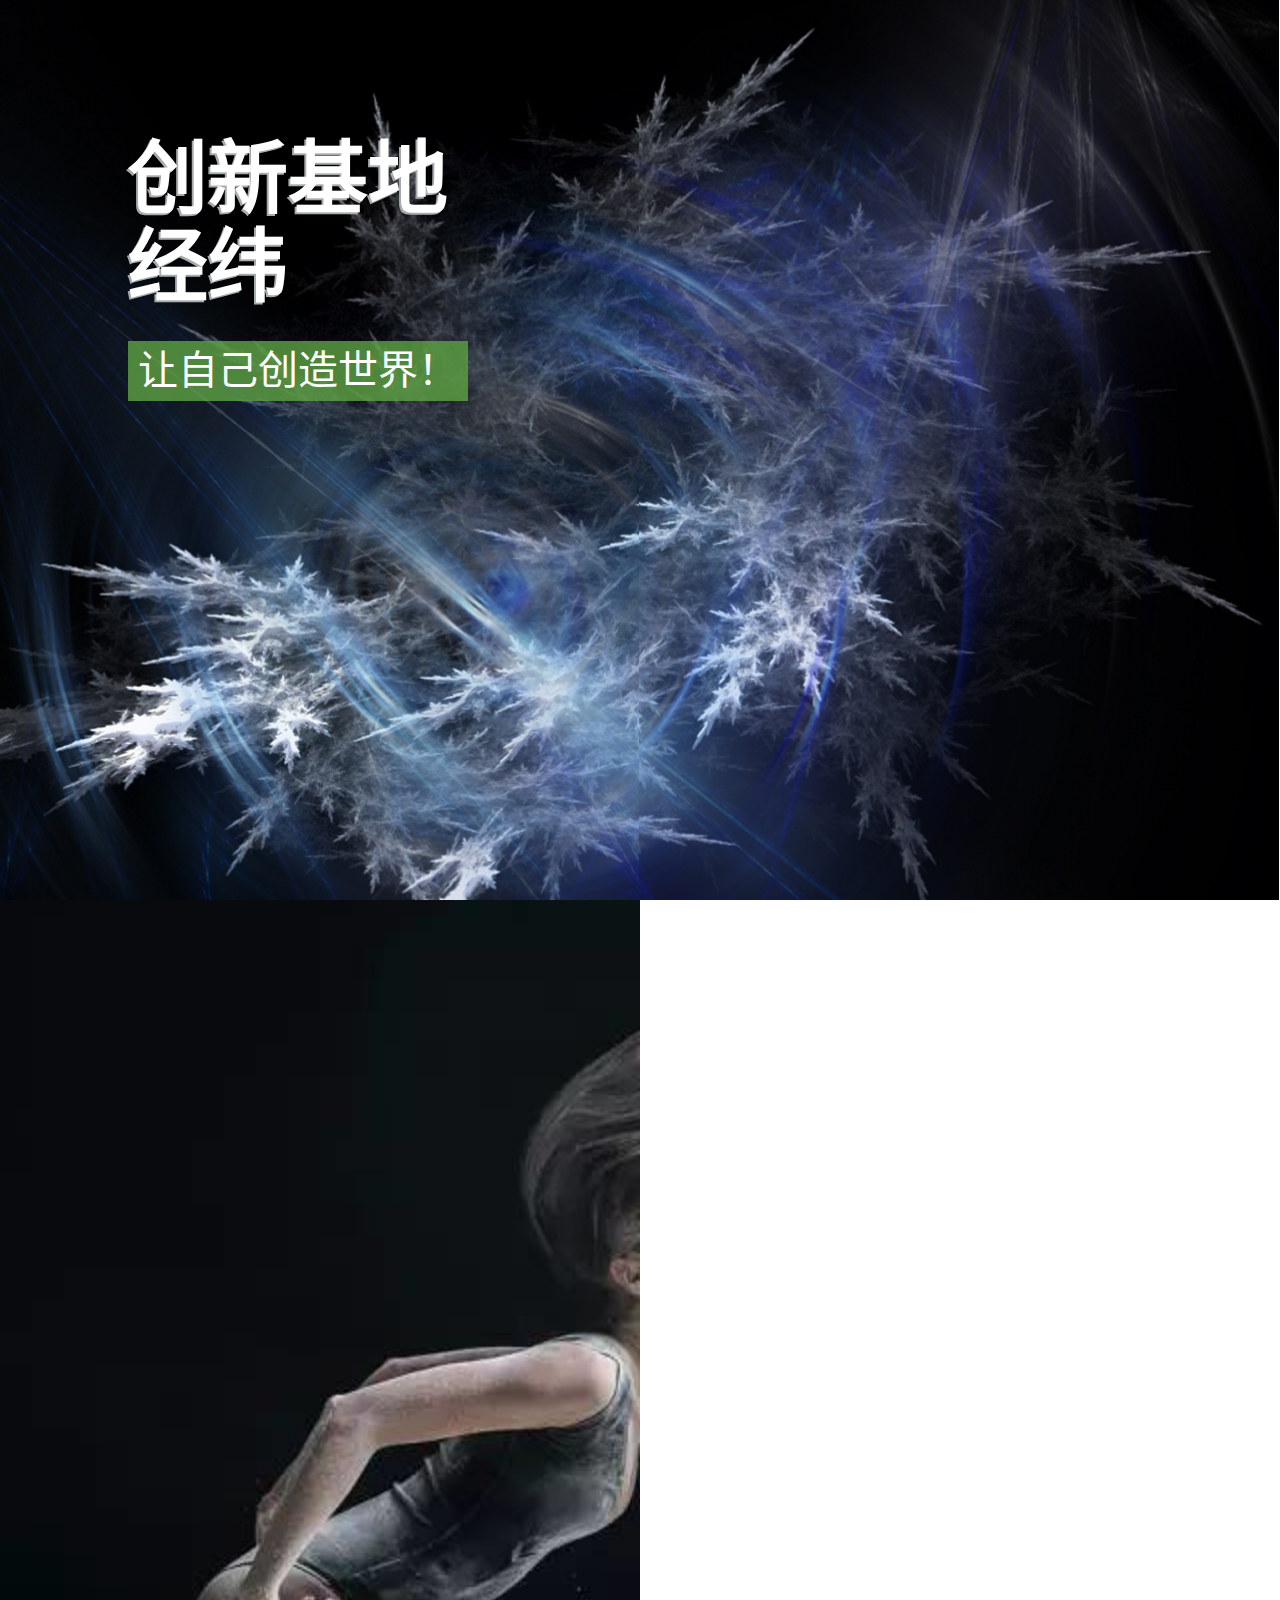
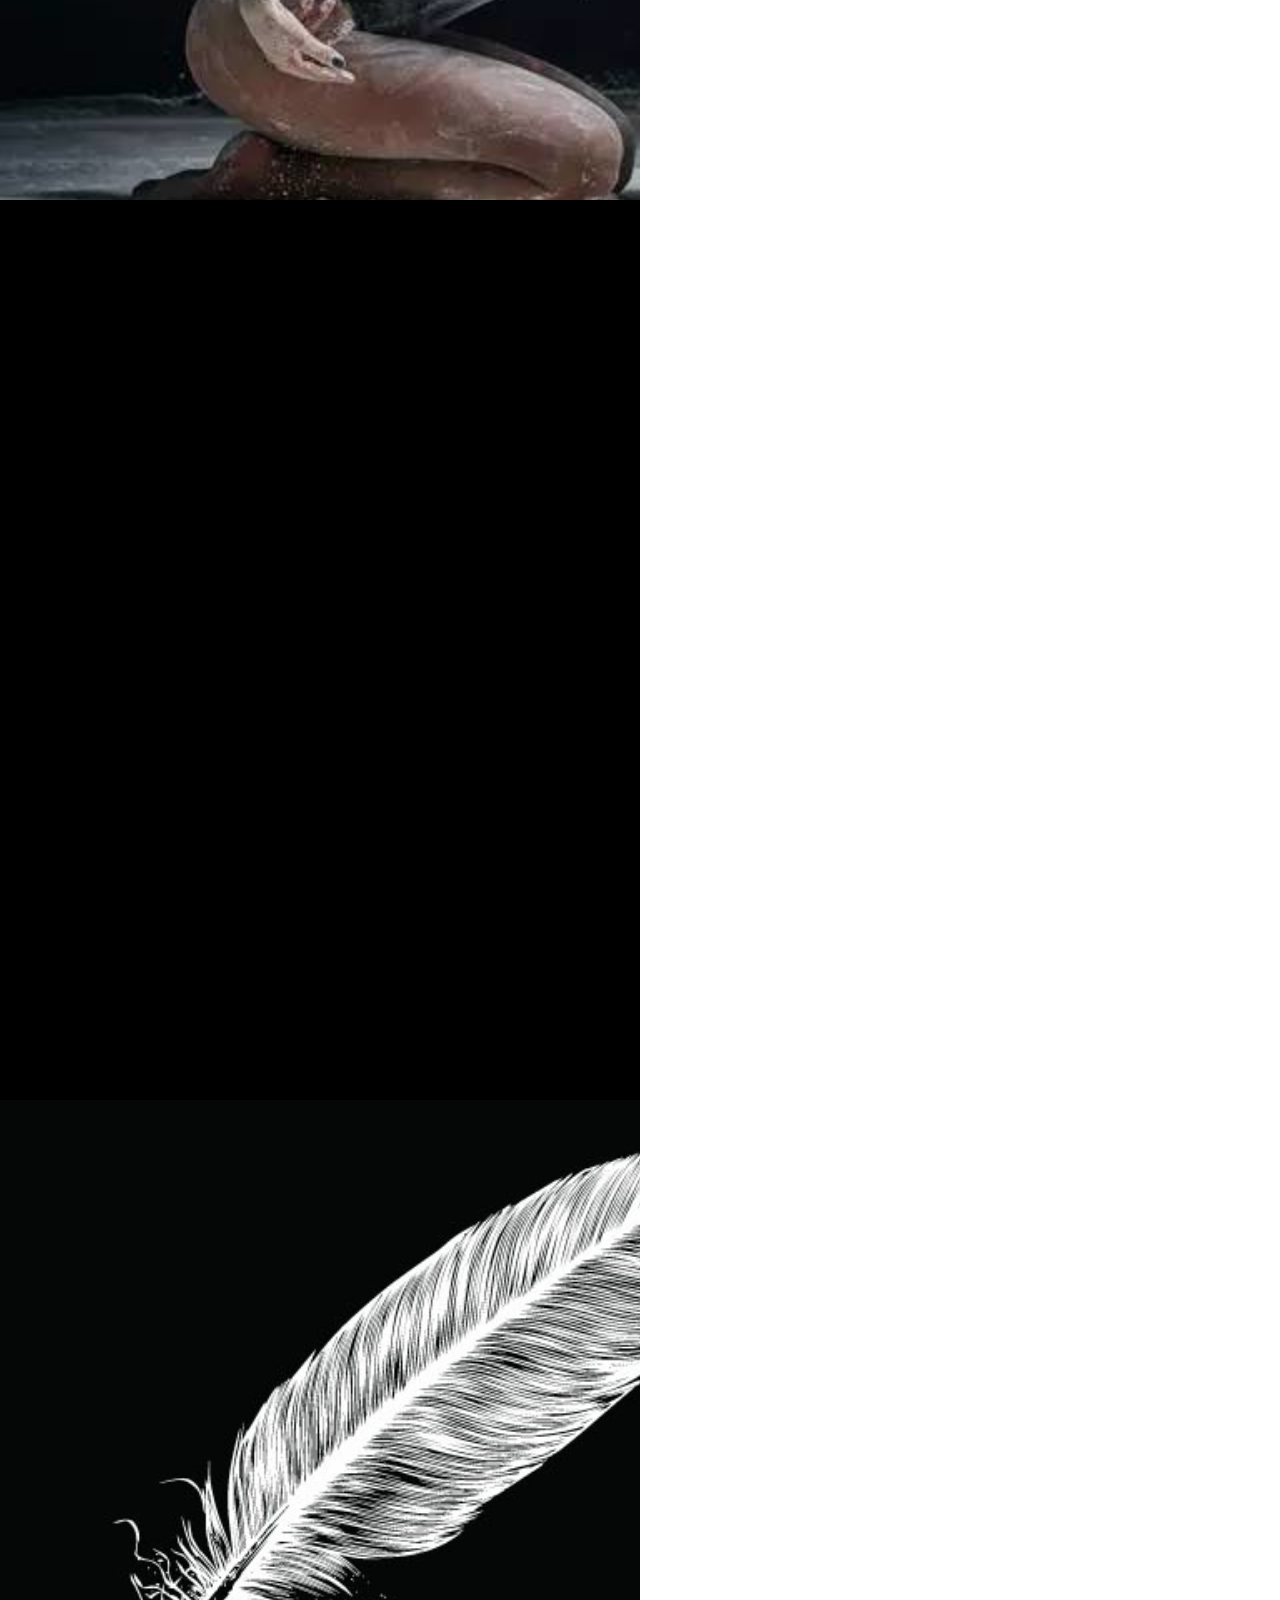
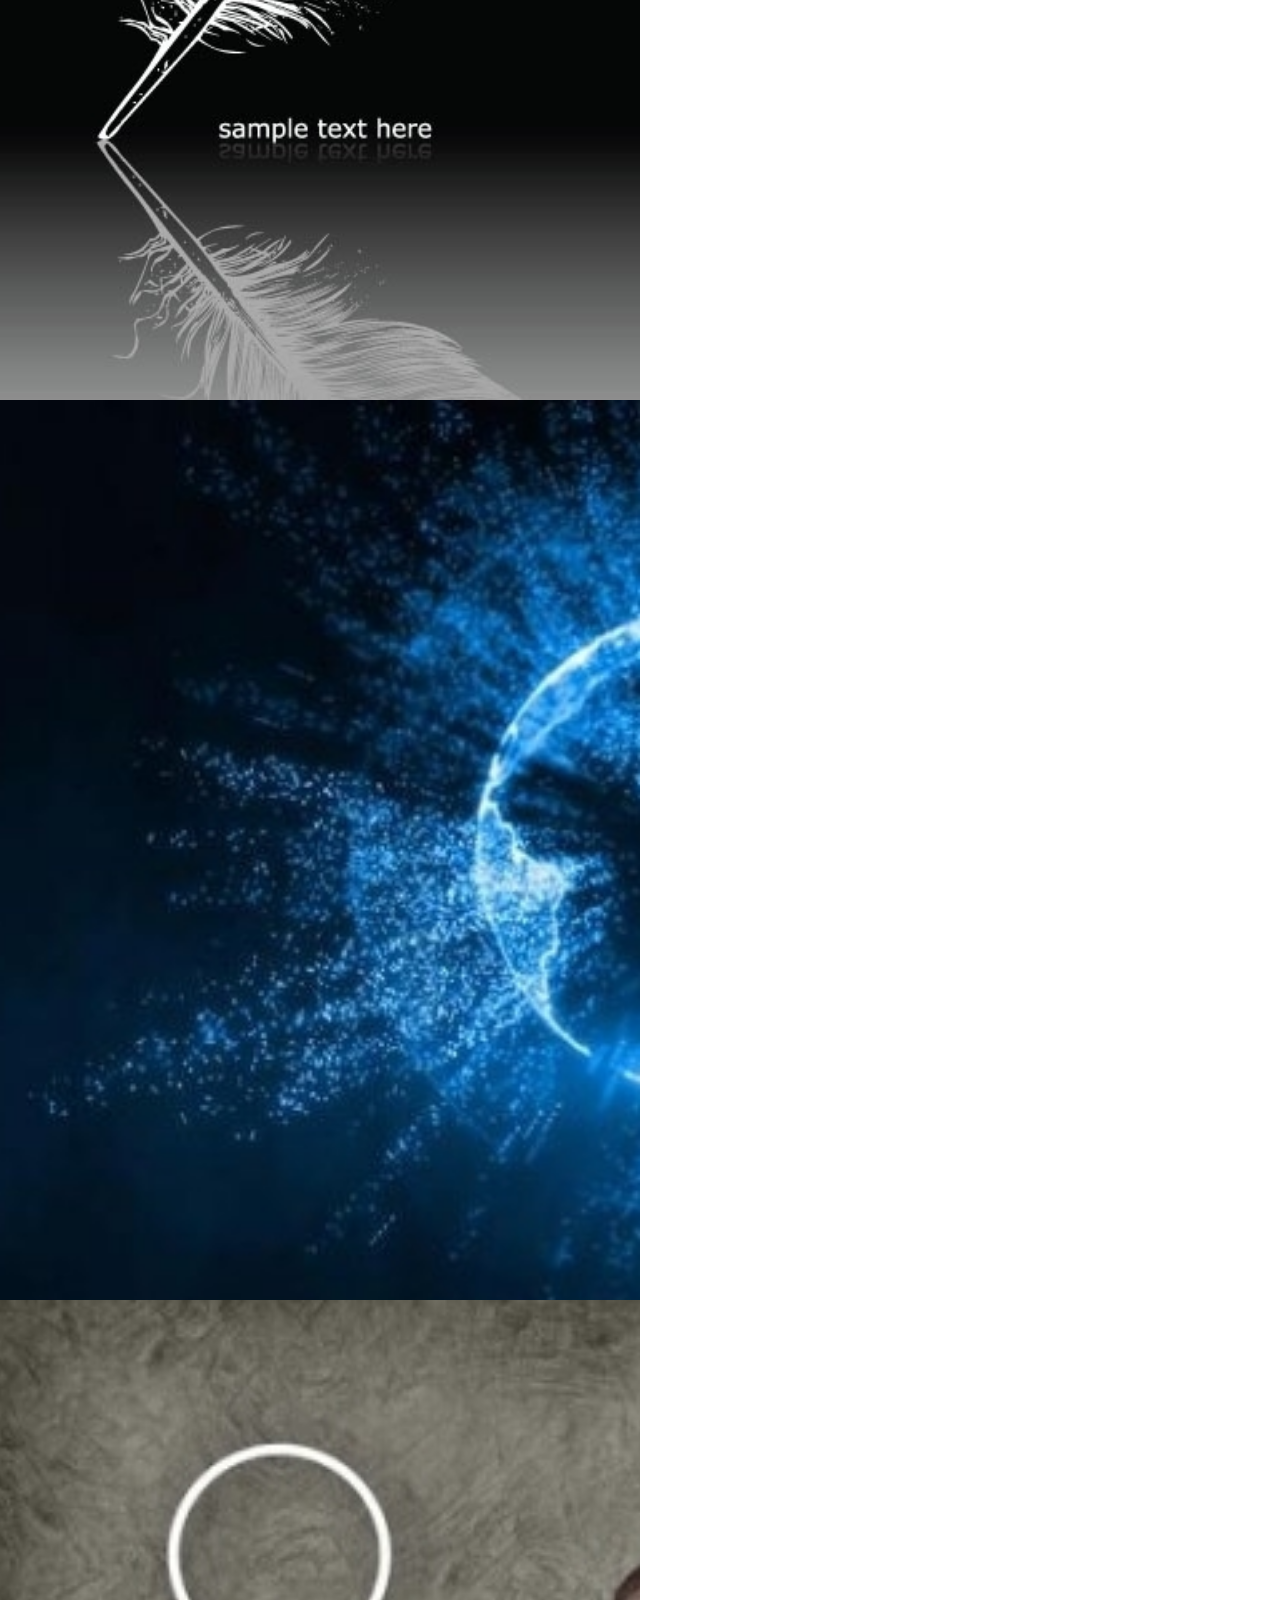
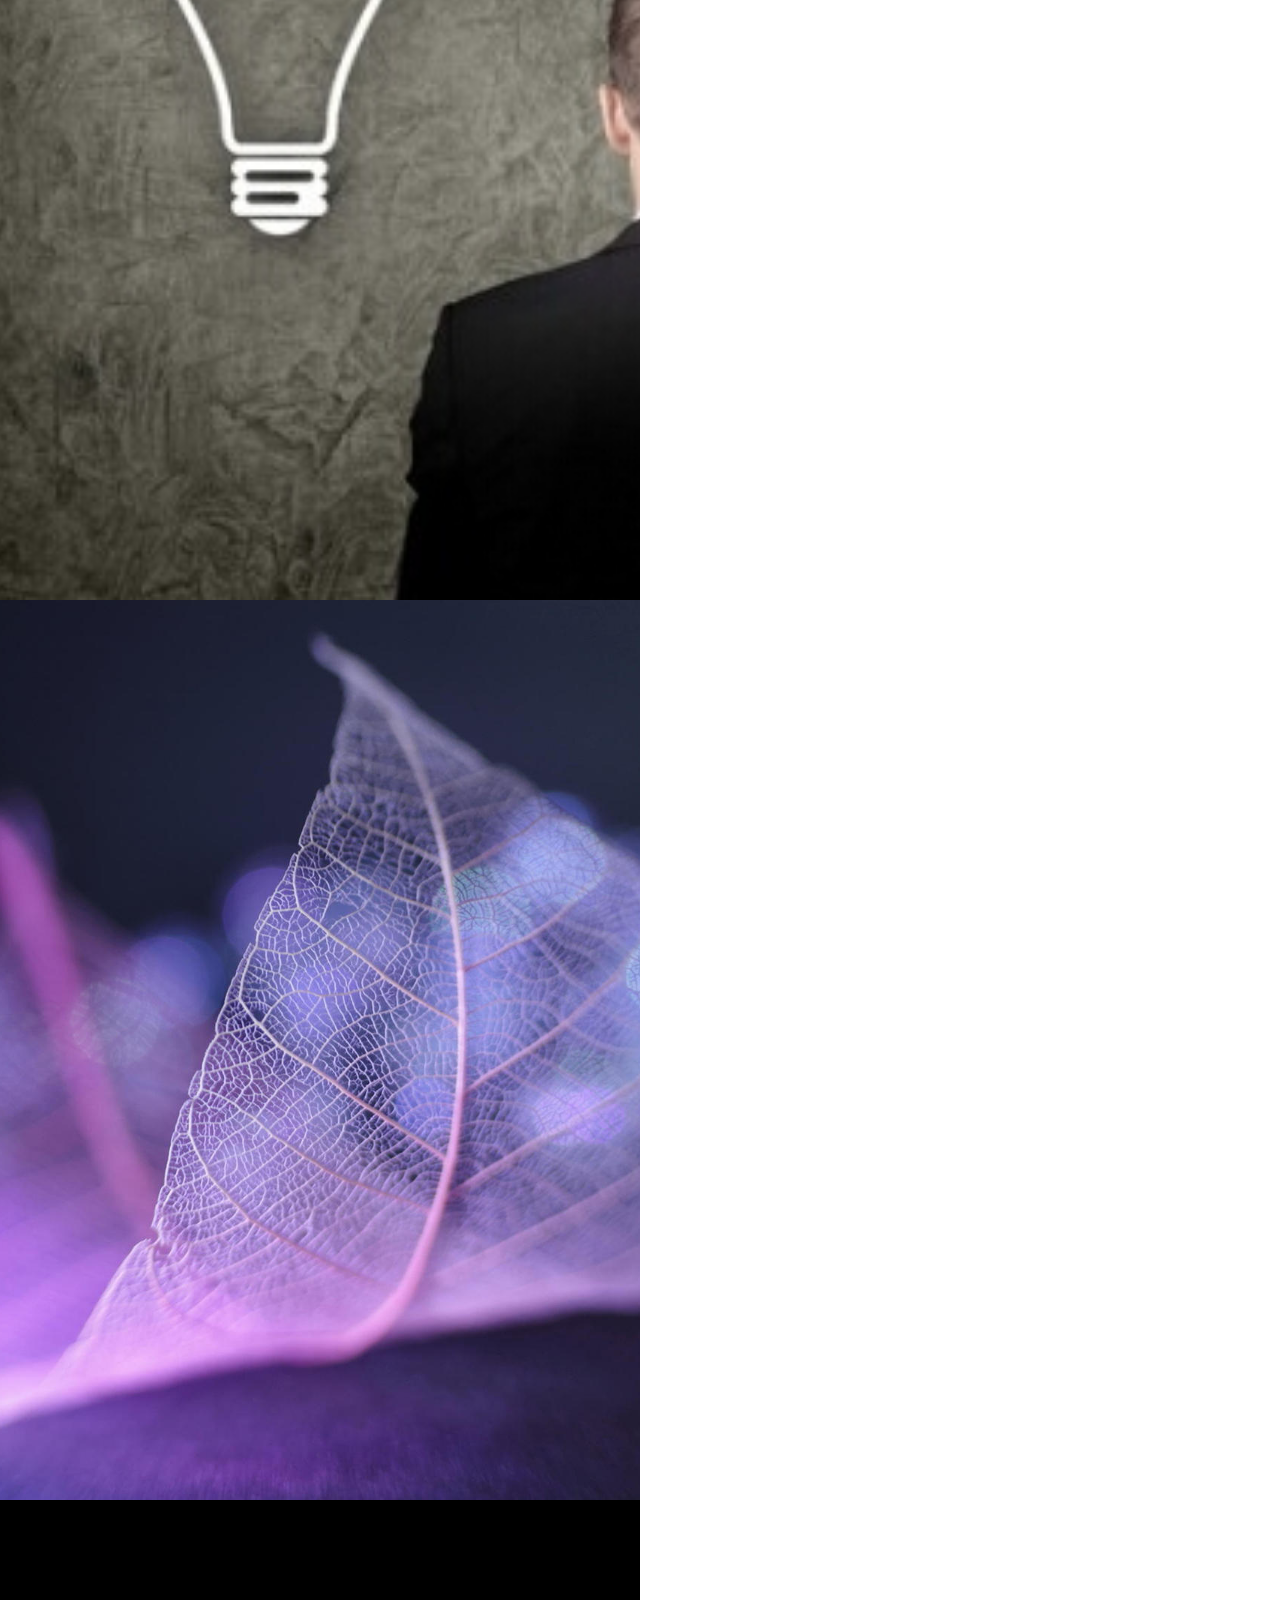
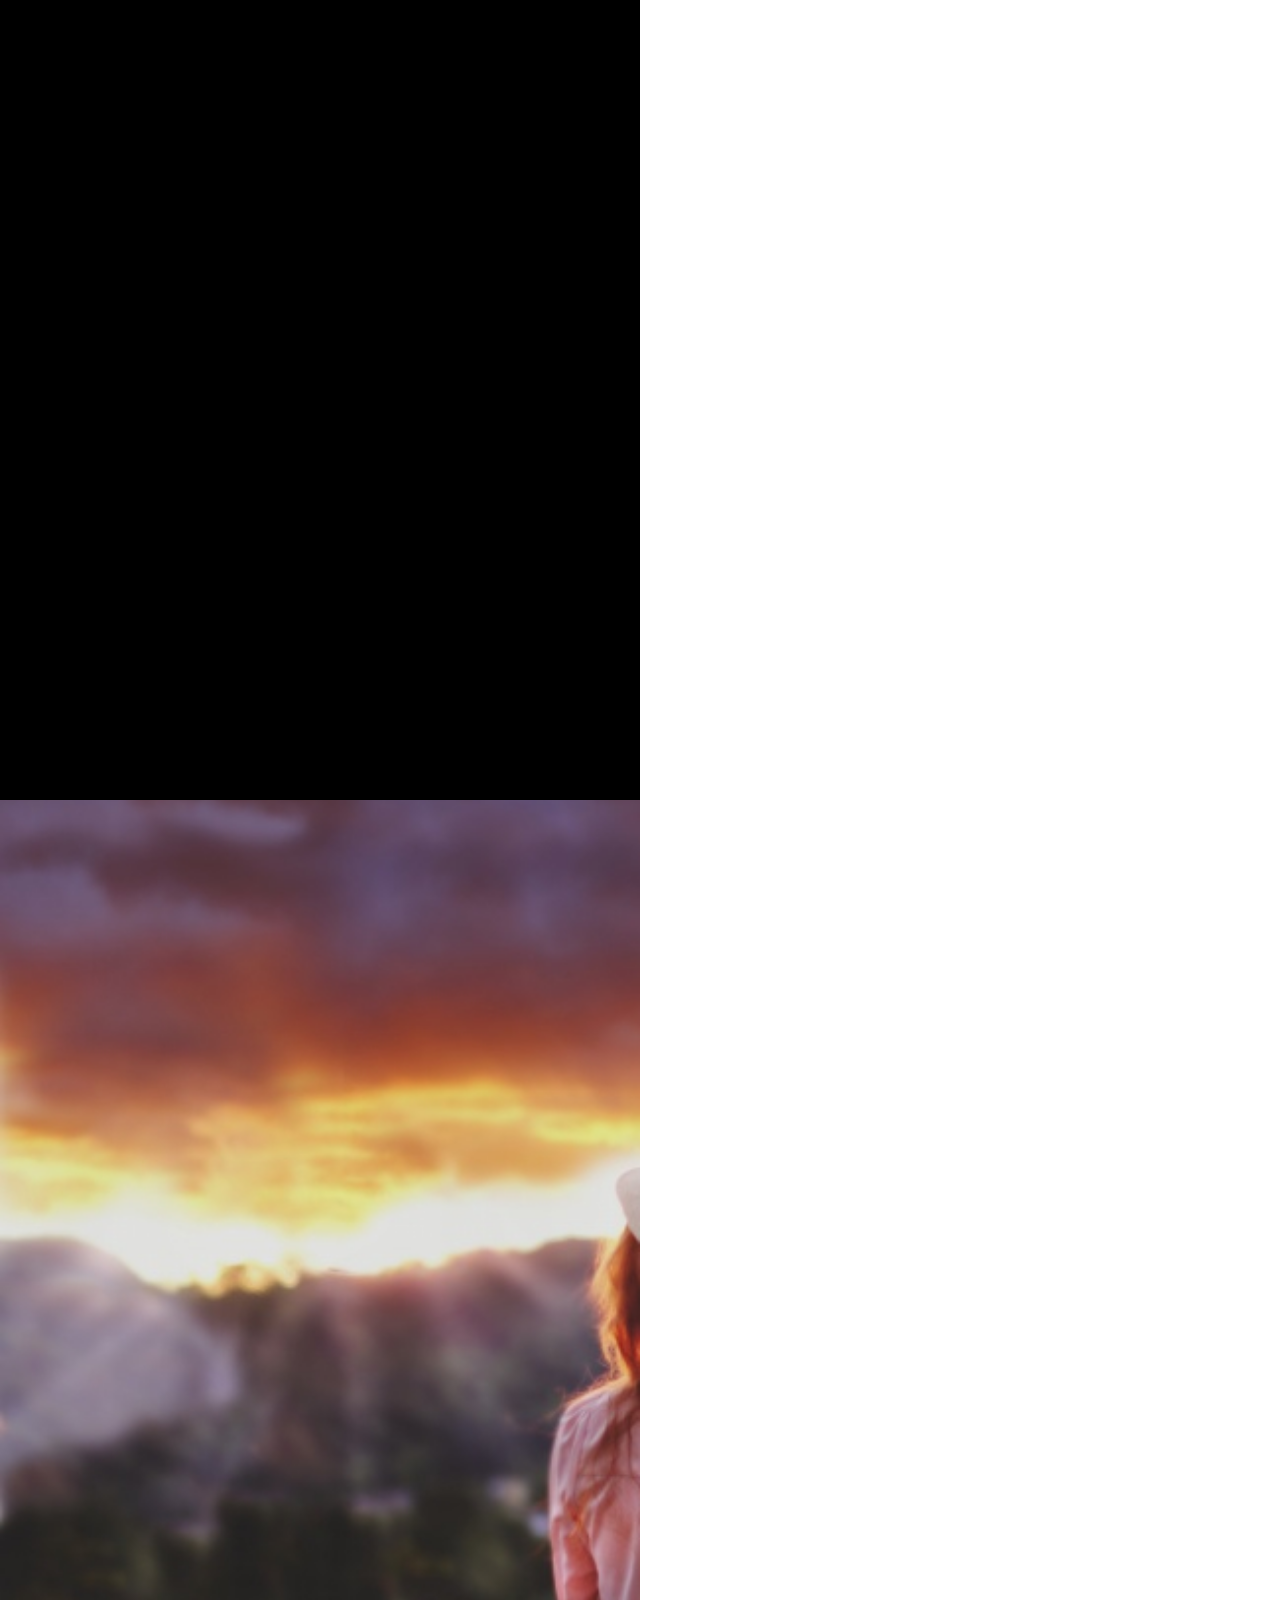
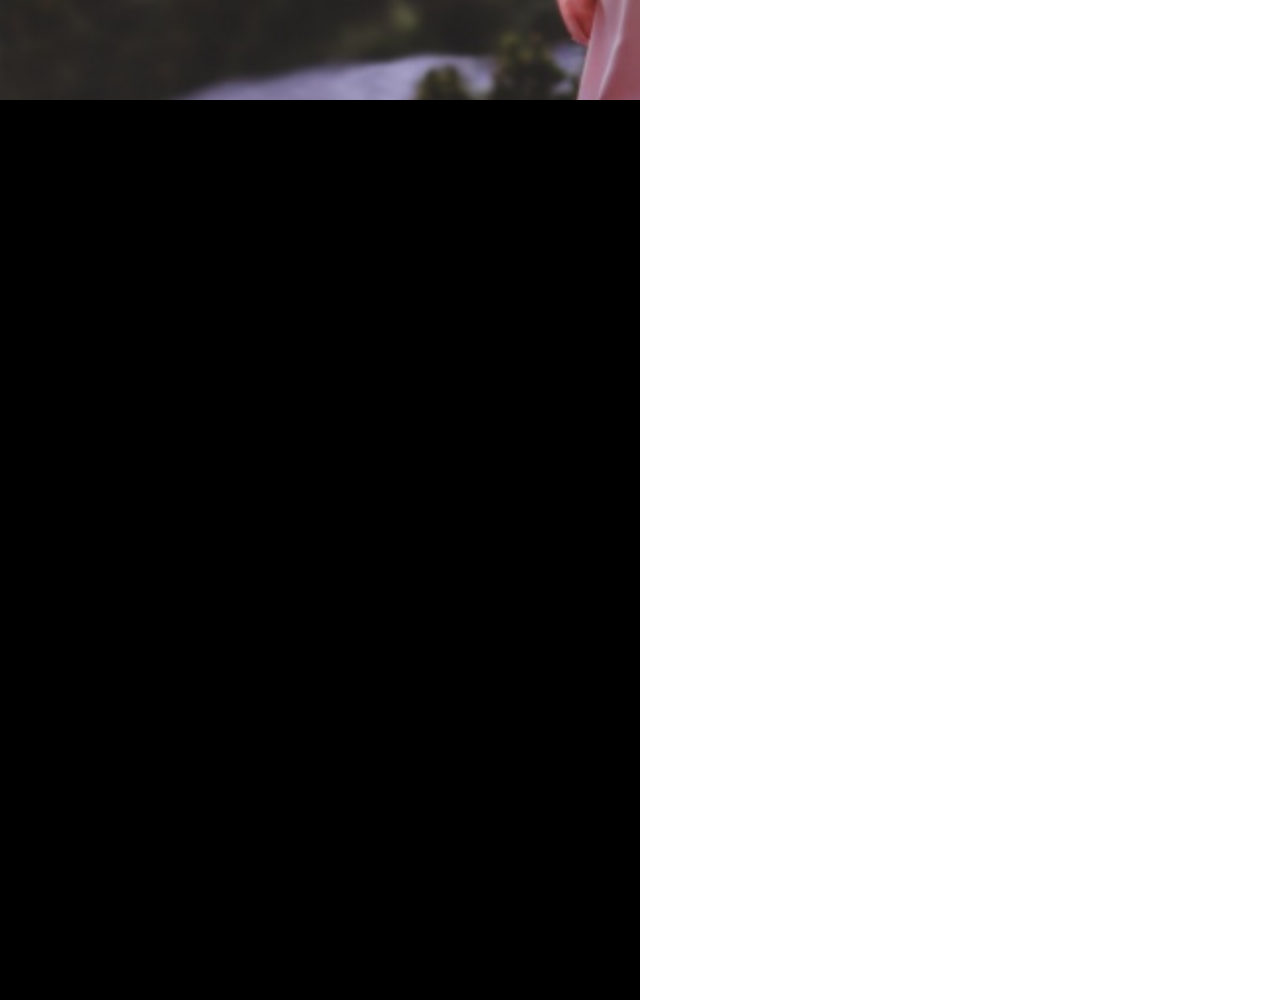
<file: JW/first.html>
<!DOCTYPE html>
<html lang="zh-CN">
<head>
<meta charset="utf-8">
<meta name="viewport" content="user-scalable=1.0,initial-scale=1.0,minimum-scale=1.0,maximum-scale=1.0">
<link rel="stylesheet" href="css/jquery.multiscroll.css">
<style>
* { margin: 0; padding: 0;}
body { font-size: 100%;}
h1, h2, h3, h4, h5, h6 { font-size: 100%;}



.dowebok-Wrap { -webkit-transition:opacity 1s; -moz-transition:opacity 1s; -o-transition:opacity 1s; transition: opacity 1s;}

.ms-section { font-family: "Microsoft Yahei"; color: #fff;}
.ms-section { background-position: 50% 50%; background-repeat: no-repeat; background-size: cover;}
.ms-section10 { background-color: #000;}

.ms-left .ms-section1 { background-image: url(images/l1.jpg);}
.ms-left .ms-section2 { background-image: url(images/l2.jpg);}
.ms-left .ms-section3 { background-color: #000;}
.ms-left .ms-section4 { background-image: url(images/l4.jpg);}
.ms-left .ms-section4.down { background-image: url(images/l4-2.jpg);}
.ms-left .ms-section5 { background-image: url(images/l5.jpg);}
.ms-left .ms-section6 { background-image: url(images/l6.jpg);}
.ms-left .ms-section7 { background-image: url(images/l7.jpg);}
.ms-left .ms-section8 { background-color: #000;}
.ms-left .ms-section9 { background-image: url(images/l9.jpg);}

.ms-right .ms-section1 { background-image: url(images/l11.jpg);}
.ms-right .ms-section2 { background-image: url(images/r2.jpg);}
.ms-right .ms-section3 { background-image: url(images/r3.jpg);}
.ms-right .ms-section3.turnOn { background-image: url(images/r3-2.jpg);}
.ms-right .ms-section4 { background-color: #000;}
.ms-right .ms-section5 { background-image: url(images/r5.jpg);}
.ms-right .ms-section6 { background-image: url(images/r6.jpg);}
.ms-right .ms-section7 { background-color: #000;}
.ms-right .ms-section8 { background-image: url(images/r8.jpg);}
.ms-right .ms-section9 { background-image: url(images/r9.jpg);}

.ms-left .ms-section1 h1 strong { line-height: 1.1em; font-size: 5em; text-transform: uppercase; text-shadow: -2px 2px 0 #a6acae;}
.ms-left .ms-section1 h1 span { display: block;}
.ms-section1 .txt { position: relative; left: -100%; top: 15%; opacity: 0; transition-duration: 0.5s;}
.green-box { display: inline-block; margin-top: 30px; padding: 6px 10px; line-height: 1.2em; font-size: 2.5em; background: url(images/bg-greenbox.png) 0 0 repeat; *display: inline; zoom: 1;}

.button { display: inline-block; margin-top: 30px; padding: 7px 73px 7px 25px; font-size: 1.5em; color: #fff; text-decoration: none; background: url(images/button.gif) right;}
.button2 { padding: 7px 25px 7px 60px; background: url(images/button-left.gif) 0 no-repeat;}

.ms-section .txt2 { position: relative; top: 20%; padding: 0 15%;}
.ms-section .txt2 h2 { margin-bottom: 30px; font-size: 4em; line-height: 1.1em; text-shadow: -2px 2px 0 #a6acae; text-transform: uppercase;}
.ms-section .txt2 h2 span { display: block;}
.ms-section .txt2 h3 { margin: 20px 0; font-size: 2em;}
.ms-section .txt2 p { font-size: 1.5em;}

.ms-section2 .txt2 { position: absolute; left: 0; top: 75%; width: 100%; padding: 0; text-align: center;}
.ms-left .txt2 { left: -100%; transition-duration: 0.5s;}
.ms-right .txt2 { left: 100%; transition-duration: 0.5s;}

.active .txt2 { left: 0; transition-delay: 1s;}
.active .txt { left: 20%; opacity: 1; transition-delay: 1s;}

#loading123 { position: absolute; left: 0; top: 0; width: 100%; height: 100%; background: #fff url(images/loading.gif) 50% no-repeat;}
</style>
</head>

<body>
<div class="dowebok-Wrap">
	<div class="ms-left">
		<div class="ms-section ms-section1">
			<div class="txt">
				<h1><strong>创新基地 <span>经纬</span></strong></h1>
				<p class="green-box">让自己创造世界！</p>
			</div>
		</div>
		<div class="ms-section ms-section2">
			<div class="txt2">
				<h2>Insist</h2>
				<p>成功的秘诀是走向目的的坚持。 —— 狄斯雷利</p>
			</div>
		</div>
		<div class="ms-section ms-section3">
			<div class="txt2">
				<h2>software<span>fanatics</span>
				<span>devotion to beauty</span></h2>
				<h3>优秀的软件需要</h3>
				<p>开发者对美有着近乎狂热的追求</p>
				
			</div>
		</div>
		<div class="ms-section ms-section4">
		</div>
		<div class="ms-section ms-section5">
			<div class="txt2">
				<h2>SOFTWARE <span>CHANGE</span> <span>WORLD</span></h2>
				<h3>在我们所处的时代</h3>
				<p>软件已经改变了物理的世界</p>
				
			</div>
		</div>
		<div class="ms-section ms-section6">
			<div class="txt2">
				<h2>INTERENT<span>CHANCE</span> <span>TIMES</span></h2>
				<h3>如果错过互联网</h3>
				<p>与你擦肩而过的不仅是机会，而是整整一个时代。</p>
			</div>

		</div>
		<div class="ms-section ms-section7"></div>
		<div class="ms-section ms-section8">
			<div class="txt2">
				<h2>PLAN <span>STRIVE</span> <span>PREPARE</span></h2>
				<h3>任何时候做任何事</h3>
				<p>订最好的计划，尽最大的努力，作最坏的准备。</p>
				
			</div>
		</div>
		<div class="ms-section ms-section9">
			<div class="txt2">
				<h2>TEAM<span>INNOVATE</span> <span>DEAMAND</span></h2>
				<h3>网站的开发</h3>
				<p>需要的不仅是技术，更需要的是团队，是默契，是创新，是开辟新的世界，是客户的需求</p>
				
			</div>
		</div>
		<div class="ms-section ms-section10">
			<div class="txt2">
				<h2>JW<span>WELCOME</span> <span>YOU</span></h2>
				<h3>JW工作室邀请你加入</h3>
				<p>在这里你可自由的发挥，去展示，去创新，去努力，去拼搏</p>
				<a class="button" href="index.html" target="_blank">点击进入</a>
			</div>
		</div>
	</div>
	<div class="ms-right">
		<div class="ms-section ms-section1"></div>
		<div class="ms-section ms-section2">
			<div class="txt2">
				<h2> Dream</h2>
				<p>一切活动家都是梦想家。 —— 詹哈尼克</p>
			</div>
		</div>
		<div class="ms-section ms-section3"></div>
		<div class="ms-section ms-section4">
			<div class="txt2">
				<h2>INPROVING <span>MYSELF</span></h2>
				<h3>不要贪多，做精做透很重要</h3>
				<p>碰到一个强大的对手或者榜样的时候，你应该做的不是去挑战它，而是去弥补它</p>
				
			</div>
		</div>
		<div class="ms-section ms-section5"></div>
		<div class="ms-section ms-section6"></div>
		<div class="ms-section ms-section7">
			<div class="txt2">
				<h2>PROJECT <span>IDEA</span> <span>UNIQUE</span></h2>
				<h3>一个项目</h3>
				<p>一个想法如果不够独特的话，很难吸引别人。</p>
				
			</div>
		</div>
		<div class="ms-section ms-section8"></div>
		<div class="ms-section ms-section9">
			<div class="txt2">
				<h2>CLIENT <span>DEMAND</span> <span>SUCCEED</span></h2>
				<h3>必须先去了解市场和客户的需求</h3>
				<p>然后再去找相关的技术解决方案，这样成功的可能性才会更大。</p>
				
			</div>
		</div>
		<div class="ms-section ms-section10"></div>
	</div>
</div>

<script src="js/jquery-1.8.3.min.js"></script>
<script src="js/jquery.easing.min.js"></script>
<script src="js/jquery.multiscroll.min.js"></script>
<script>
$(function(){
	$('#dowebok-Wrap').multiscroll({
		verticalCentered: false
	});

	var $btn3l = $('.btn3l');
	$btn3l.on('click', function(){
		$('.ms-right').find('.ms-section3').toggleClass('turnOn');
		var $thisTxt = $(this).html();
		if($thisTxt == '开灯'){
			$(this).html('关灯');
		} else {
			$(this).html('开灯');
		}
		return false;
	});

	$('.btn42').on('click', function(){
		$('.ms-left').find('.ms-section4').toggleClass('down');
		var $thisTxt = $(this).html();
		if($thisTxt == '放倒座位'){
			$(this).html('竖起座位');
		} else {
			$(this).html('放倒座位');
		}
		return false;
	});
});

//页面加载时的 Loading 效果
$(window).load(function(){
	window.setTimeout(function(){
		$('body').removeClass('loading');
	}, 2000);
});
</script>

</body>
</html>
</file>
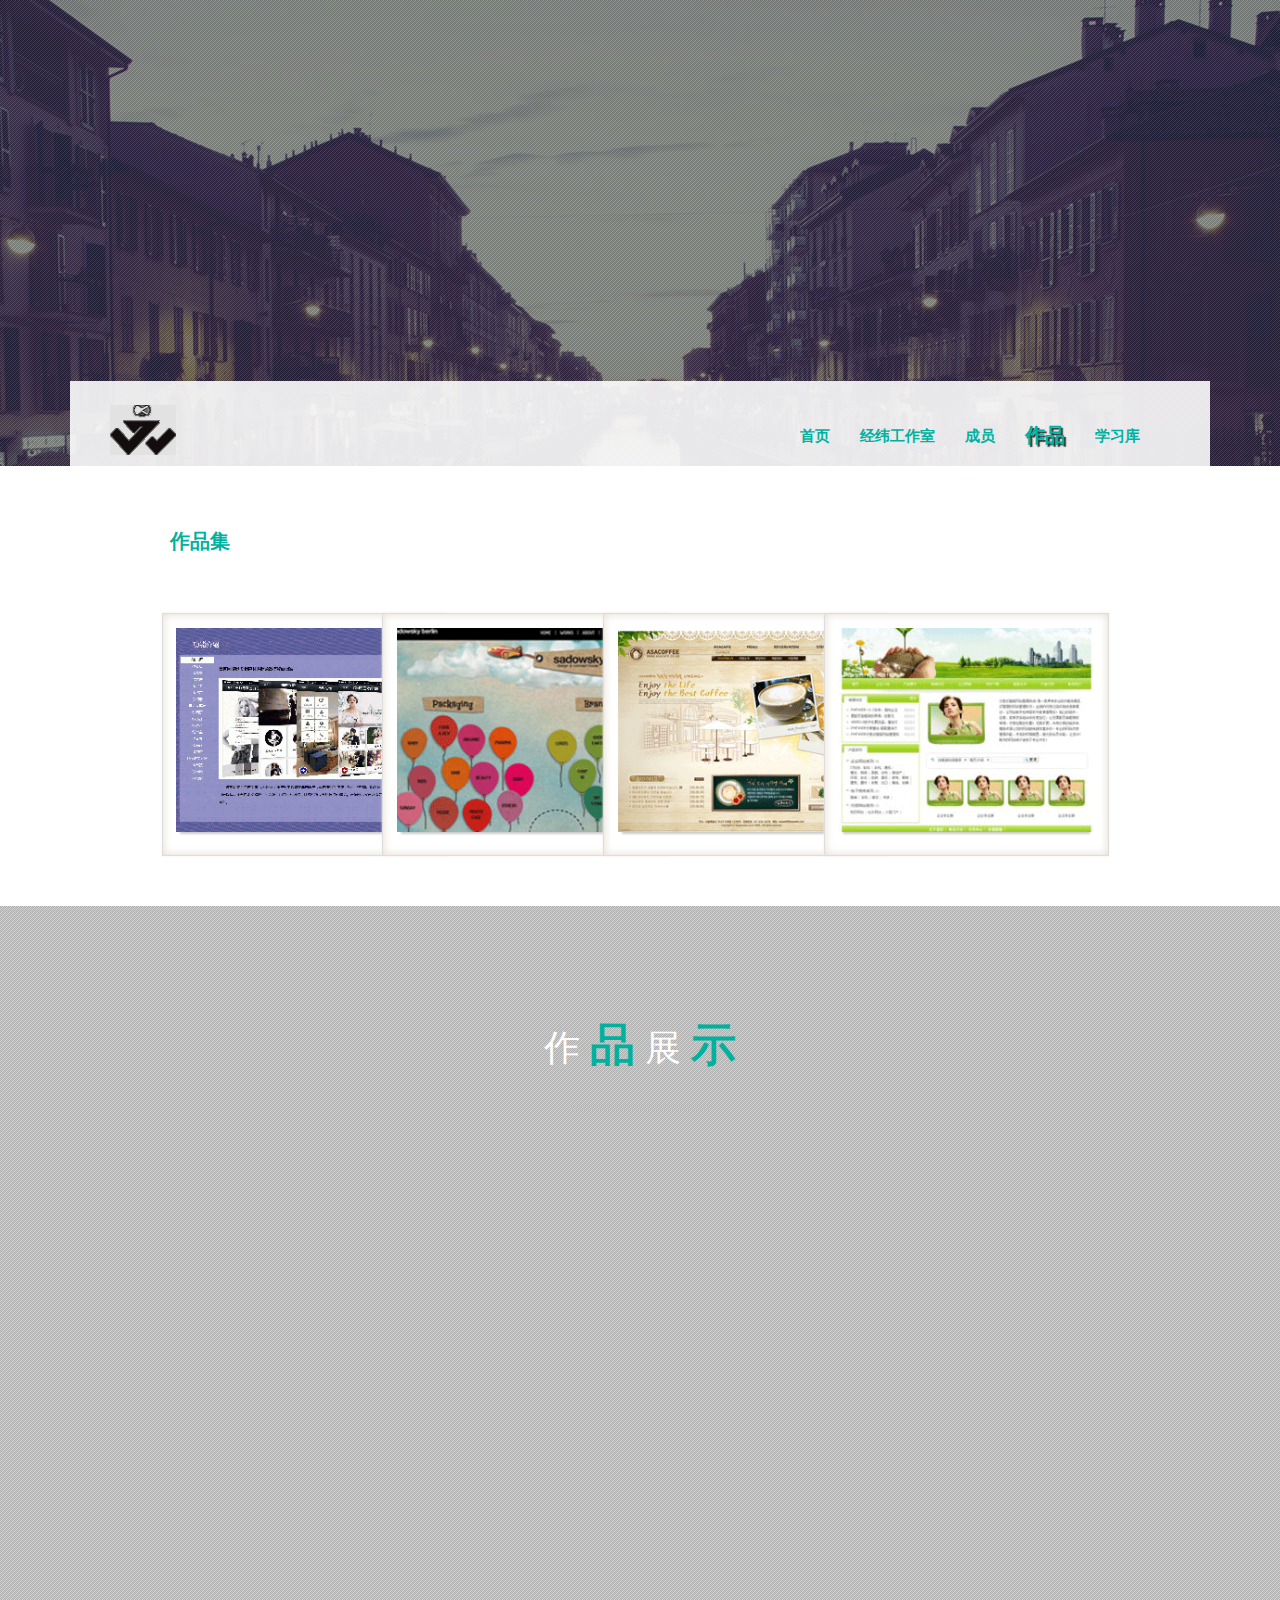
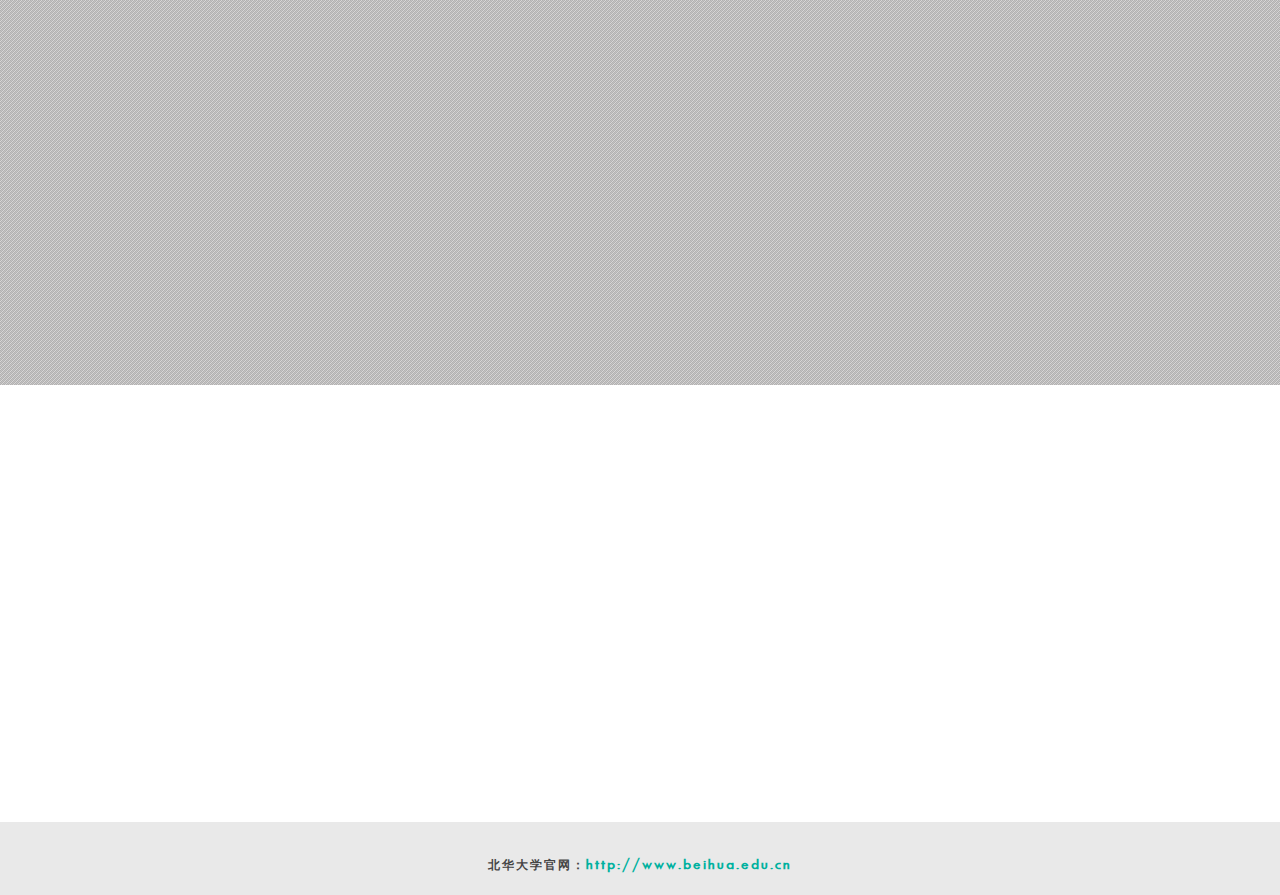
<file: JW/product.html>
<!DOCTYPE html>
<html class="no-js">
	<head>
		<meta charset="utf-8">
		<meta http-equiv="X-UA-Compatible" content="IE=edge">
		<title>作品</title>
		<meta name="description" content="">
		<meta name="viewport" content="width=device-width, initial-scale=1">
		<!-- CSS
        ================================================ -->
        <!-- Owl Carousel -->
		<link rel="stylesheet" href="css/zp_owl.carousel.css">
        <!-- bootstrap.min css -->
		<link rel="stylesheet" href="css/zp_bootstrap.min.css">
        <!-- Font-awesome.min css -->
		<link rel="stylesheet" href="css/zp_font-awesome.min.css">
        <!-- Main Stylesheet -->
        <link rel="stylesheet" href="css/zp_animate.min.css">

		<link rel="stylesheet" href="css/zp_main.css">
        <!-- Responsive Stylesheet -->
		<link rel="stylesheet" href="css/zp_responsive.css">
		<!-- Js -->
    <script src="js/vendor/modernizr-2.6.2.min.js"></script>
    <!-- <script src="//ajax.googleapis.com/ajax/libs/jquery/1.10.2/jquery.min.js"></script> -->
    <script>window.jQuery || document.write('<script src="js/vendor/jquery-1.10.2.min.js"><\/script>')</script>
    <script src="js/zp_jquery.sticky.js"></script>
    <script src="js/zp_bootstrap.min.js"></script>
    <script src="js/zp_plugins.js"></script>
    <script src="js/zp_wow.min.js"></script>
    <script src="js/zp_main.js"></script>
	</head>
	<body>
	<!--
	heading-img start
	============================== -->
    <section id="hero-area">
      <img class="img-responsive" src="images/header-1.gif" alt="">
    </section>
	<!--
    Header start 
	============================== -->
	<nav id="navigation">
        <div class="container">
            <div class="row">
                <div class="col-md-12">
                    <div class="block">
                        <nav class="navbar navbar-default">
                          <div class="container-fluid">
                            <!-- Brand and toggle get grouped for better mobile display -->
                            <div class="navbar-header">
                              <button type="button" class="navbar-toggle collapsed" data-toggle="collapse" data-target="#bs-example-navbar-collapse-1">
                                <span class="sr-only">Toggle navigation</span>
                                <span class="icon-bar"></span>
                                <span class="icon-bar"></span>
                                <span class="icon-bar"></span>
                              </button>
                                  <a class="navbar-brand" href="#">
                                    <img src="images/jw.gif" alt="logo">
                                  </a>
                            </div>
                                
                            <!-- Collect the nav links, forms, and other content for toggling -->
                            <div class="collapse navbar-collapse" id="bs-example-navbar-collapse-1">
                              <ul class="nav navbar-nav navbar-right" id="top-nav">
                                <li><a href="index.html">首页</a></li>
                                <li><a href="jwroom.html">经纬工作室</a></li>
                                <li><a href="member.html">成员</a></li>
                                <li><a href="product.html" class="active">作品</a></li>
                                <li><a href="学习库.html">学习库</a></li>
                              </ul>
                            </div><!-- /.navbar-collapse -->
                          </div><!-- /.container-fluid -->
                        </nav>
                    </div>
                </div><!-- .col-md-12 close -->
            </div><!-- .row close -->
        </div><!-- .container close -->
	</nav><!-- header close -->
    <!--
    Slider（作品集） start
    ============================== -->
    <section id="slider">
        <div class="container">
            <div class="row">
                 <div class="col-md-12">
                    <div class="block wow fadeInUp" data-wow-duration="500ms" data-wow-delay="300ms">
                        <div class="title">
                            <h3><span>作品集</span></h3>
                        </div>

                        <div class="cards_wrap grayscale-images shadow clearfix" id="first_wrapper" style="height: 250px">

                            <li class="cards" id="first_1">
                                <a href="#" title="作品图片">
                                    <img src="images/slider/slider-img-1.gif">
                                </a>
                            </li>

                            <li class="cards" id="first_2">
                                <a href="#" title="作品图片">
                                    <img src="images/slider/slider-img-2.gif">
                                </a>
                            </li>

                            <li class="cards" id="first_3">
                                <a href="#" title="作品图片">
                                    <img src="images/slider/slider-img-3.gif">
                                </a>
                            </li>

                            <li class="cards" id="first_4">
                                <a href="#" title="作品图片">
                                    <img src="images/slider/slider-img-4.gif">
                                </a>
                            </li>
                        </div>
                    </div>
                </div><!-- .col-md-12 close -->
            </div><!-- .row close -->
        </div><!-- .container close -->
    </section><!-- slider close -->  
    <!--
    blog（作品展示） start
    ============================ -->
    <section id="blog">
        <div class="container">
            <div class="row">
                <div class="col-md-12">
                    <div class="block">
                        <h1 class="heading">作 <span>品</span> 展 <span>示</span></h1>
                        <ul>
                            <li class="wow fadeInLeft" data-wow-duration="300ms" data-wow-delay="300ms">
                                <div class="blog-img">
                                    <img src="images/blog/blog-img-1.gif" alt="blog-img">
                                </div>
                                <div class="content-right">
                                    <h3>杜金艳</h3>
                                    <h3>网路15-1</h3>
                                    <p><a href="" class="content-right_1">浏览</a></p>
                                </div>
                            </li>
                            <li class="wow fadeInLeft" data-wow-duration="300ms" data-wow-delay="400ms">
                                <div class="blog-img">
                                    <img src="images/blog/blog-img-1.gif" alt="blog-img">
                                </div>
                                <div class="content-right">
                                    <h3>孟伟</h3>
                                    <h3>网络15-2</h3>
                                    <p><a href="" class="content-right_1">浏览</a></p>
                                </div>
                            </li>
                            <li class="wow fadeInLeft" data-wow-duration="300ms" data-wow-delay="500ms">
                                <div class="content-left">
                                    <h3>于婷婷</h3>
                                    <h3>软件15-2</h3>
                                    <p><a href="" class="content-left_1">浏览</a></p>
                                </div>
                                <div class="blog-img-2">
                                    <img src="images/blog/blog-img-1.gif" alt="blog-img">
                                </div>
                            </li>
                            <li class="wow fadeInLeft" data-wow-duration="300ms" data-wow-delay="600ms">
                                <div class="content-left">
                                    <h3>刘亚倩</h3>
                                    <h3>网络15-1</h3>
                                    <p><a href="" class="content-left_1">浏览</a></p>
                                </div>
                                <div class="blog-img-2">
                                    <img src="images/blog/blog-img-1.gif" alt="blog-img">
                                </div>
                            </li>
                            <li class="wow fadeInLeft" data-wow-duration="300ms" data-wow-delay="700ms">
                                <div class="blog-img">
                                    <img src="images/blog/blog-img-1.gif" alt="blog-img">
                                </div>
                                <div class="content-right">
                                    <h3>覃淇营</h3>
                                    <h3>网络15-1</h3>
                                    <p><a href="" class="content-right_1">浏览</a></p>
                                </div>
                            </li>
                            <li class="wow fadeInUp" data-wow-duration="300ms" data-wow-delay="800ms">
                                <div class="blog-img">
                                    <img src="images/blog/blog-img-1.gif" alt="blog-img">
                                </div>
                                <div class="content-right">
                                    <h3>孟伟</h3>
                                    <h3>网络15-2</h3>
                                    <p><a href="" class="content-right_1">浏览</a></p>
                                </div>
                            </li>
                        </ul>
                        <a class="btn btn-default btn-more-info wow bounceIn" data-wow-duration="500ms" data-wow-delay="1200ms" href="#" role="button">More Info</a>
                    </div>
                </div><!-- .col-md-12 close -->
            </div><!-- .row close -->
        </div><!-- .containe close -->
    </section><!-- #blog close -->
    
    <!--
    footer  start
    ============================= -->
    <section id="footer">
        <div class="container">
            <div class="row">
                <div class="col-md-4">
                    <div class="block wow fadeInLeft"  data-wow-delay="200ms">
                        <h3>联系 <span>方式</span></h3>
                        <div class="info">
                            <ul>
                                <li>
                                  <h4><i class="fa fa-phone"></i>电话</h4>
                                  <p>138-940-559-29</p>
                                    
                                </li>
                                <li>
                                  <h4><i class="fa fa-map-marker"></i>地址</h4>
                                  <p>吉林省吉林市北华大学北校区第一教学楼</p>
                                </li>
                                <li>
                                  <h4><i class="fa fa-envelope"></i>邮件</h4>
                                  <p>787956151@qq.com</p>
                                </li>
                            </ul>
                        </div>
                    </div>
                </div>
                <!-- .col-md-4 close -->
                <div class="col-md-4">
                    <div class="block wow fadeInLeft"  data-wow-delay="700ms">
                        <h3>最新<span>消息</span></h3>
                        <div class="blog">
                            <ul>
                                <li>
                                    <h4>假期安排</h4>
                                    <p>所有大一同学及部分高年级同学都在参加基地的集训</p>
                                </li>
                                <li>
                                    <h4>纳新安排</h4>
                                    <p>新生开学一段时间后统一进行测试</p>
                                </li>
                            </ul>                
                        </div>
                    </div>
                </div>
                <!-- .col-md-4 close -->
                <div class="col-md-4">
                    <div class="block wow fadeInLeft"  data-wow-delay="1100ms">
                        <div class="gallary">
                            <h3>照片 <span>墙</span></h3>
                            <ul>
                                <li>
                                    <a href="#"><img src="images/photo/photo-1.gif" alt=""></a>
                                </li>
                                <li>
                                    <a href="#"><img src="images/photo/photo-2.gif" alt=""></a>
                                </li>
                                <li>
                                    <a href="#"><img src="images/photo/photo-3.gif" alt=""></a>
                                </li>
                                <li>
                                    <a href="#"><img src="images/photo/photo-4.gif" alt=""></a>
                                </li>
                            </ul>
                        </div>
                        <div class="social-media-link">
                            <h3>关注 <span>我们</span></h3>
                            <ul>
                                <li><a href="www.http://csc.beihua.edu.cn">www.http://csc.beihua.edu.cn</a></li>
                            </ul>
                        </div>
                    </div>
                </div>
                <!-- .col-md-4 close -->
            </div><!-- .row close -->
        </div><!-- .containe close -->
    </section><!-- #footer close -->
    <!--
    footer-bottom  start
    ============================= -->
    <footer id="footer-bottom">
        <div class="container">
            <div class="row">
                <div class="col-md-12 col-sm-12">
                    <div class="block">
                        <p>北华大学官网：<a href="">http://www.beihua.edu.cn</a>
                        </p>
                    </div>
                </div>
            </div>
        </div>
    </footer>
	</body>
</html>
</file>
<file: JW/css/zp_main.css>
/* var text-decoration */
@font-face {
	font-family: myfont;
	src: url(../fonts/ufonts.com_tw-cen-mt.ttf);
}
/*--
		Common Css
--*/
body {
	font-family: myfont;
	font-size: 14px;
	font-weight: 400;
}
h1,
h2,
h3,
h4,
h5,
h6 {
	margin: 0px;
	font-family: myfont;
}
h1 {
	font-size: 36px;
}
h2 {
	font-size: 24px;
	font-weight: 500;
}
h3 {
	font-size: 20px;
	font-weight: 600;
}
p {
	font-size: 14px;
	font-weight: 400;
	line-height: 20px;
	margin: 0px;
	font-family: myfont;
}
ul {
	padding: 0;
	margin: 0;
	list-style: none;
}
a,
a:active,
a:focus,
a:active {
	text-decoration: none !important;
	font-size: 15px;
}
/*.copyrights{text-indent:-9999px;height:0;line-height:0;font-size:0;overflow:hidden;}

/*============== Mixins style start ================*/
.overlay-effect {
	content: "";
	position: absolute;
	left: 0;
	right: 0;
	bottom: 0;
	top: 0;
	width: 100%;
	height: 100%;
	background: url("../images/overlay-pattern.png") #000000;
	opacity: 0.3;
}
/*--
		custom heading Start
--*/
.heading {
	text-align: center;
	font-weight: 500;
	color: #2E2E2E;
	padding: 40px 0px;
	position: relative;
}
.heading span {
	font-size: 45px;
	color: #00b19f;
	font-weight: 600;
}
.heading:before {
	content: "";
	position: absolute;
	left: 50%;
	bottom: 0;
	width: 140px;
	height: 1px;
	background: #C8C1B3;
	margin-left: -70px;
}
/*--
		custom heading Start
--*/
.title {
	color: #00b19f;
	text-transform: uppercase;
	padding: 30px 0px;
}
.title span {
	color: #00b19f;
}
.before-border {
	content: "";
	position: absolute;
	left: 50%;
	bottom: 0;
	width: 140px;
	height: 1px;
	background: #C8C1B3;
	margin-left: -70px;
}
/*--
		transition custom style
--*/
.transition {
	-webkit-transition: .3s all;
	-o-transition: .3s all;
	transition: .3s all;
}
/*============== Mixins style close ================*/
/*--
		header-img start 
--*/
#hero-area {
	position: relative;
}
#hero-area:before {
	content: "";
	position: absolute;
	left: 0;
	right: 0;
	bottom: 0;
	top: 0;
	width: 100%;
	height: 100%;
	background: url("../images/overlay-pattern.png") #000000;
	opacity: 0.3;
}
#hero-area img{
	width: 100%;
	height: 100%;
	background-repeat: no-repeat;
}
/*--
		nav Start
--*/
nav {
	z-index: 99999;
	width: 100%;
}
nav .block {
	margin-top: -85px;
	background: #fff;
	padding: 25px 40px;
	background: rgba(255, 255, 255, 0.89);
}
nav .block .navbar-default {
	border: none;
	border-radius: 0px;
	margin-bottom: 0;
	background: none;
}
nav .block .navbar-default .navbar-brand {
	padding-left: 0px;
}
nav .block .navbar-default .navbar-brand img{
	padding: 0px;
	margin-top: -16px;
}
nav .block .navbar-default .navbar-nav {
	padding-top: 10px;
}
nav .block .navbar-default .navbar-nav > li > a {
	color: #00b19f;
	padding: 10px 0px;
	margin: 0px 15px;
	font-size: 15px;
	text-transform: uppercase;
	font-weight: 600;
}
nav .block .navbar-default .navbar-nav > li > a:before {
	background-color: transparent;
	content: "";
	position: absolute;
	left: 0;
	bottom: 0;
	display: block;
	height: 2px;
	-webkit-transition: .3s all;
	-o-transition: .3s all;
	transition: .3s all;
	width: 0;
}
nav .block .navbar-default .navbar-nav > li > a:hover:before {
	background-color: #000;
	content: "";
	width: 100%;
}
nav .block .navbar-default .navbar-nav >li > a.active{
	font-size: 20px;
	-webkit-text-shadow: 2px 2px 1px #2e2e2e;
	-moz-text-shadow: 2px 2px 1px #2e2e2e;
	-o-text-shadow: 2px 2px 1px #2e2e2e;
	-ms-text-shadow: 2px 2px 1px #2e2e2e;
	text-shadow: 2px 2px 1px #2e2e2e;
}
/*--
		slider（作品集） Start
--*/
#slider {
	padding: 50px 0px;
}
#slider .block {
	padding: 0px 100px;
}
#slider .block .title {
	padding: 0px ;
}
.cards_wrap:after {
	content: ".";
	display: block;
	clear: both;
	visibility: hidden;
	line-height: 0;
	height: 0;
}
.cards_wrap {
	display: block;
}
.cards_wrap
{
	margin-top: 60px;
	width: 100%;
	margin-left: auto;
	margin-right: auto;
	padding-bottom: 40px;
	display:block;
	position: relative;
	padding: 10px;
}
.cards_wrap .cards
{
	width: 31%;
	float: left;
	text-align:center;
	margin-left: -2%;
	margin-right: -5%;
	list-style:none;
	border: 1px solid #DDD;
	position: relative;
	background-color: #fff;
	padding: 1.5%;
	padding-bottom: 2.5%;
	        box-shadow: 0px 0px 2px #EEE, 0px 0px 10px #e5dccd inset;
	   -moz-box-shadow: 0px 0px 2px #EEE, 0px 0px 10px #e5dccd inset;
	-webkit-box-shadow: 0px 0px 2px #EEE, 0px 0px 10px #e5dccd inset;
	display:inline-block;
}
.wide-margin .cards
{
	margin-left: -12%;
	margin-right: -12%;	
}
.cards img
{
	width: auto\9;
max-width: 100%;	
	        box-shadow: 0px 6px 2px -4px #CCC;
	   -moz-box-shadow: 0px 6px 2px -4px #CCC;
	-webkit-box-shadow: 0px 6px 2px -4px #CCC;
} 
.cards_wrap.shadow .cards.active_slide
{
	        box-shadow: -20px 10px 17px -14px #AAA, 20px 10px 17px -14px #AAA, 0px 0px 10px #e5dccd inset;
	   -moz-box-shadow: -20px 10px 17px -14px #AAA, 20px 10px 17px -14px #AAA, 0px 0px 10px #e5dccd inset;
	-webkit-box-shadow: -20px 10px 17px -14px #AAA, 20px 10px 17px -14px #AAA, 0px 0px 10px #e5dccd inset;
}
#first_wrapper
{
	width: 100%;
	margin-top: 50px;
}
img.grayscale {
    filter: url("data:image/svg+xml;utf8,<svg xmlns=\'http://www.w3.org/2000/svg\'><filter id=\'grayscale\'><feColorMatrix type=\'matrix\' values=\'0.3333 0.3333 0.3333 0 0 0.3333 0.3333 0.3333 0 0 0.3333 0.3333 0.3333 0 0 0 0 0 1 0\'/></filter></svg>#grayscale"); /* Firefox 10+ */
    filter: gray; /* IE6-9 */
    -webkit-filter: grayscale(100%); /* Chrome 19+ & Safari 6+ */
    -webkit-transition: all .6s ease; /* Fade to color for Chrome and Safari */
    -webkit-backface-visibility: hidden; /* Fix for transition flickering */
}

/*--
		blog（作品展示） Start
--*/
#blog {
	padding-top: 75px;
	padding-bottom: 100px;
	background: url("../images/blog/blog-bg-3.gif");
	background-repeat: no-repeat;
	background-size: cover;
	background-attachment: fixed;
	position: relative;
}
#blog:before {
	content: "";
	position: absolute;
	left: 0;
	right: 0;
	bottom: 0;
	top: 0;
	width: 100%;
	height: 100%;
	background: url("../images/overlay-pattern.png") #000000;
	opacity: 0.3;
}
#blog .block .heading {
	color: #fff;
}
#blog .block ul {
	padding-top: 40px;
}
#blog .block ul li {
	/*overflow: hidden;*/
	width: 50%;
	float: left;
	background: #fff;
	text-align: center;
	color: #959595;
	transform: 1s;
}
#blog .block ul li:hover img {
	transform: scale(1.2) rotate(10deg);
}
#blog .block ul li h3 {
	color: #323232;
	padding: 0px 40px 20px;
	line-height: 26px;
	position: relative;
}
#blog .block ul li h3:before {
	content: "";
	position: absolute;
	left: 50%;
	bottom: 0;
	width: 90px;
	height: 1px;
	background: #CBC4B5;
	margin-left: -45px;
}
#blog .block ul li p {
	padding-top: 25px;
}
#blog .block ul li .blog-img {
	float: left;
	width: 50%;
	height: 100%;
	overflow: hidden;
}
#blog .block ul li .blog-img img {
	-webkit-transition: all 0.8s ease-out;
	-o-transition: all 0.8s ease-out;
	transition: all 0.8s ease-out;
}
#blog .block ul li .blog-img-2 {
	width: 50%;
	float: right;
	overflow: hidden;
}
#blog .block ul li .blog-img-2 img {
	-webkit-transition: all 0.8s ease-out;
	-o-transition: all 0.8s ease-out;
	transition: all 0.8s ease-out;
	width: 100%;
}
#blog .block ul li .content-right {
	padding: 40px 35px 23px;
	font-size: 16px;
	line-height: 26px;
	float: right;
	width: 50%;
	height: 100%;
	position: relative;
}
#blog .block ul li .content-right:after {
	content: "";
	position: absolute;
	left: 0;
	bottom: 0;
	right: 0;
	top: 50%;
	width: 30px;
	height: 30px;
	margin-top: -15px;
	background: #fff;
	transform: rotate(45deg);
	margin-left: -15px;
}
#blog .block ul li .content-left .content-left_1,
#blog .block ul li .content-right .content-right_1{
	display: block;
	margin: 0px 75px;
	border-radius: 8px;
	background: #00b19f;
	color: #fff;
	font-size: 10px;
}
#blog .block ul li .content-left .content-left_1:hover,
#blog .block ul li .content-right .content-right_1:hover{
	color: #00b19f;
	border: 1px solid #00b19f;
	background: #fff;
}
#blog .block ul li .content-left {
	padding: 40px 35px 23px;
	width: 50%;
	height: 100%;
	float: left;
	position: relative;
	z-index: 999;
}
#blog .block ul li .content-left:after {
	content: "";
	position: absolute;
	right: -15px;
	top: 50%;
	width: 30px;
	height: 30px;
	margin-top: 0px;
	background: #fff;
	transform: rotate(45deg);
}
#blog .block .btn-more-info {
	float: right;
	padding: 28px 102.5px;
	border-radius: 0px;
	background: #00b19f;
	color: #fff;
	border: 1px solid transparent ;
	text-transform: uppercase;
	font-weight: 500;
	font-size: 16px;
	-webkit-transition: .3s all;
	-o-transition: .3s all;
	transition: .3s all;
}
#blog .block .btn-more-info:hover {
	background: transparent;
	color: #00b19f;
	border: 1px solid #00b19f;
}
/*--
		footer Start
--*/
#footer {
	padding: 70px 0px;
}
#footer .block h3 {
	color: #2E2E2E;
	padding-bottom: 25px;
}
#footer .block h3 span {
	color: #00b19f;
}
#footer .block .blog ul,
#footer .block .info ul,
#footer .block .gallary ul {
	padding-top: 20px;
}
#footer .block .blog ul li,
#footer .block .info ul li,
#footer .block .gallary ul li {
	margin-bottom: 25px;
	display: inline-block;
	margin-right: 20px;
}
#footer .block .blog ul li h4,
#footer .block .info ul li h4,
#footer .block .gallary ul li h4 {
	padding-bottom: 10px;
	display: block;
	color: #00b19f;
}
#footer .block .blog ul li h4 i,
#footer .block .info ul li h4 i,
#footer .block .gallary ul li h4 i {
	color: #555;
	margin-right: 30px;
	font-size: 20px;
}
#footer .block .blog ul li h4 a,
#footer .block .info ul li h4 a,
#footer .block .gallary ul li h4 a {
	color: #00b19f;
	font-size: 20px;
	font-weight: 600;
}
#footer .block .blog ul li p,
#footer .block .info ul li p,
#footer .block .gallary ul li p {
	color: #474747;
	font-size: 14px;
}
#footer .block .social-media-link h3 {
	font-size: 20px;
	padding-bottom: 15px;
	padding-top: 30px;
}
#footer .block .social-media-link h3 span {
	color: #00b19f;
}
#footer .block .social-media-link ul li {
	display: inline-block;
	margin-right: 20px;
}
#footer .block .social-media-link ul li a {
	display: block;
	width: 180px;
	height: 40px;
	text-align: center;
	font-size: 20px;
	padding-top: 8px;
	color: #000;
	text-align: left;
}
#footer .block .social-media-link ul li a:hover {
	color: #00b19f;
}
/*--
		footer-bottom Start
--*/
#footer-bottom {
	background: #E9E9E9;
	padding: 20px 0px;
}
#footer-bottom p {
	text-align: center;
	padding-top: 12px;
	color: #454545;
	font-size: 12px;
	font-weight: 600;
	letter-spacing: 2px;
}
#footer-bottom p a {
	color: #00b19f;
}
</file>
<file: JW/css/zp_responsive.css>
/*		Tablet Layout: 768px.
		Gutters: 24px.
		Outer margins: 28px.
		Inherits styles from: Default Layout.
-----------------------------------------------------------------
cols    1     2      3      4      5      6      7      8
px      68    160    252    344    436    528    620    712    */
@media only screen and (min-width: 768px) and (max-width: 991px) {
  /*--
    custom heading Start
--*/
  .title {
    text-align: left;
  }
  /*--
    nav Start
--*/
  nav .block {
    padding-left: 0px;
    padding-right: 0px;
    padding-top: 20px;
  }
  nav .block .navbar-brand img {
    padding-left: 25px;
  }
  /*--
    slider Start
--*/
  #slider .block h3 {
    text-align: left;
  }
  #slider .block .owl-carousel img {
    padding-right: 0px;
    width: 95%;
  }
  /*--
    blog Start
--*/
  #blog .block {
    text-align: center;
  }
  #blog .block ul {
    padding-bottom: 40px;
  }
  #blog .block ul li {
    width: 100%;
  }
  #blog .block ul li h3 {
    padding: 0px 0px 30px;
  }
  #blog .block ul li .blog-img {
    width: 50%;
  }
  #blog .block ul li .blog-img img {
    width: 100%;
  }
  #blog .block ul li .blog-img-2 {
    width: 50%;
  }
  #blog .block ul li .blog-img-2 img {
    width: 100%;
  }
  #blog .block ul li .content-left {
    padding: 40px 20px 0;
  }
  #blog .block ul li .content-right {
    padding: 40px 20px 0;
  }
  #blog .block .btn-more-info {
    float: none;
    margin-top: 30px;
  }
  #blog .block .btn-more-info:hover {
    border-radius: 10px;
  }
  /*--
    footer Start
--*/
  #footer .block {
    padding-bottom: 20px;
  }
  #footer .block h3 {
    padding-bottom: 10px;
  }
  /*--
    footer-bottom Start
--*/
  #footer-bottom .block .navbar-nav {
    float: inherit;
    width: 70%;
    margin: 0 auto;
  }
  #footer-bottom .block p {
    text-align: center;
    padding-top: 0px;
  }
}
/*		Mobile Layout: 320px.
		Gutters: 24px.
		Outer margins: 34px.
		Inherits styles from: Default Layout.
---------------------------------------------
cols    1     2      3
px      68    160    252    */
@media only screen and (max-width: 767px) {
  /*--
    custom heading Start
--*/
  .heading {
    text-align: center;
    font-size: 22px;
  }
  .heading span {
    font-size: 28px;
  }
  /*--
    custom heading Start
--*/
  .title {
    text-align: left;
  }
  /*--
    nav Start
--*/
  nav {
    position: relative;
  }
  nav .block {
    padding: 0px;
    margin-bottom: 0px;
    background: -webkit-linear-gradient(right, rgba(255, 255, 255, 0.6), #ffffff);
    background: -o-linear-gradient(right, rgba(255, 255, 255, 0.6), #ffffff);
    background: -moz-linear-gradient(right, rgba(255, 255, 255, 0.6), #ffffff);
    background: linear-gradient(right, rgba(255, 255, 255, 0.6), #ffffff);
  }
  nav .block .navbar-brand img {
    padding-left: 10px;
  }
  nav .block .navbar-default {
    margin-top: 10px;
    padding: 3px 0;
  }
  nav .block .navbar-default .navbar-header {
    padding-bottom: 15px;
    margin-top: 0px;
  }
  nav .block .navbar-default .navbar-header .navbar-toggle {
    margin-top: 15px;
    border: none;
  }
  nav .block .navbar-default .navbar-header .navbar-toggle .icon-bar {
    background: #e94c3d;
  }
  nav .block .navbar-default .navbar-header .navbar-toggle:focus {
    background: none;
  }
  nav .block .navbar-default .navbar-header .navbar-toggle:active {
    background: none;
  }
  nav .block .navbar-default .navbar-header .navbar-toggle:hover {
    background: none;
  }
  /*--
    slider Start
--*/
  #slider .block {
    padding-left: 0px;
    padding-right: 0px;
  }
  #slider .block .owl-carousel {
    padding-top: 30px;
    position: relative;
  }
  #slider .block .owl-carousel div img {
    width: 100%;
    height: 220px;
    border-radius: 5px;
    padding-right: 0px;
  }
  /*--
    custom title Start
--*/
  #title h2 {
    font-size: 20px;
  }
  #title h2 span {
    font-size: 25px;
  }
  /*--
    blog Start
--*/
  #blog .block ul {
    padding-bottom: 30px;
  }
  #blog .block ul li {
    float: none;
    width: 100%;
    height: 100%;
  }
  #blog .block ul li .blog-img {
    float: none;
    width: 100%;
  }
  #blog .block ul li .blog-img img {
    width: 100%;
  }
  #blog .block ul li .blog-img-2 {
    float: none;
    width: 100%;
  }
  #blog .block ul li .blog-img-2 img {
    width: 100%;
  }
  #blog .block ul li .content-right {
    float: none;
    width: 100%;
    padding: 20px 35px;
  }
  #blog .block ul li .content-right:after {
    display: none;
  }
  #blog .block ul li .content-left {
    float: none;
    width: 100%;
    padding: 20px 35px;
  }
  #blog .block ul li .content-left:after {
    display: none;
  }
  #blog .block .btn-more-info {
    float: none;
    margin-top: 30px;
    padding: 28px 85px;
  }
  #blog .block .btn-more-info:hover {
    border-radius: 10px;
  }
  
  /*--
    footer Start
--*/
  #footer .block {
    padding-bottom: 50px;
  }
  #footer .block .info ul li {
    width: 100%;
    margin-right: 0px;
  }
  #footer .block .portfolio img {
    margin-top: 20px;
  }
  #footer .block .portfolio ul li {
    margin-right: 0px;
    display: inline-block;
  }
  /*--
    footer-bottom Start
--*/
  #footer-bottom .block .navbar {
    display: none;
  }
  #footer-bottom .block p {
    text-align: center;
    padding-top: 0px;
  }
}
</file>
